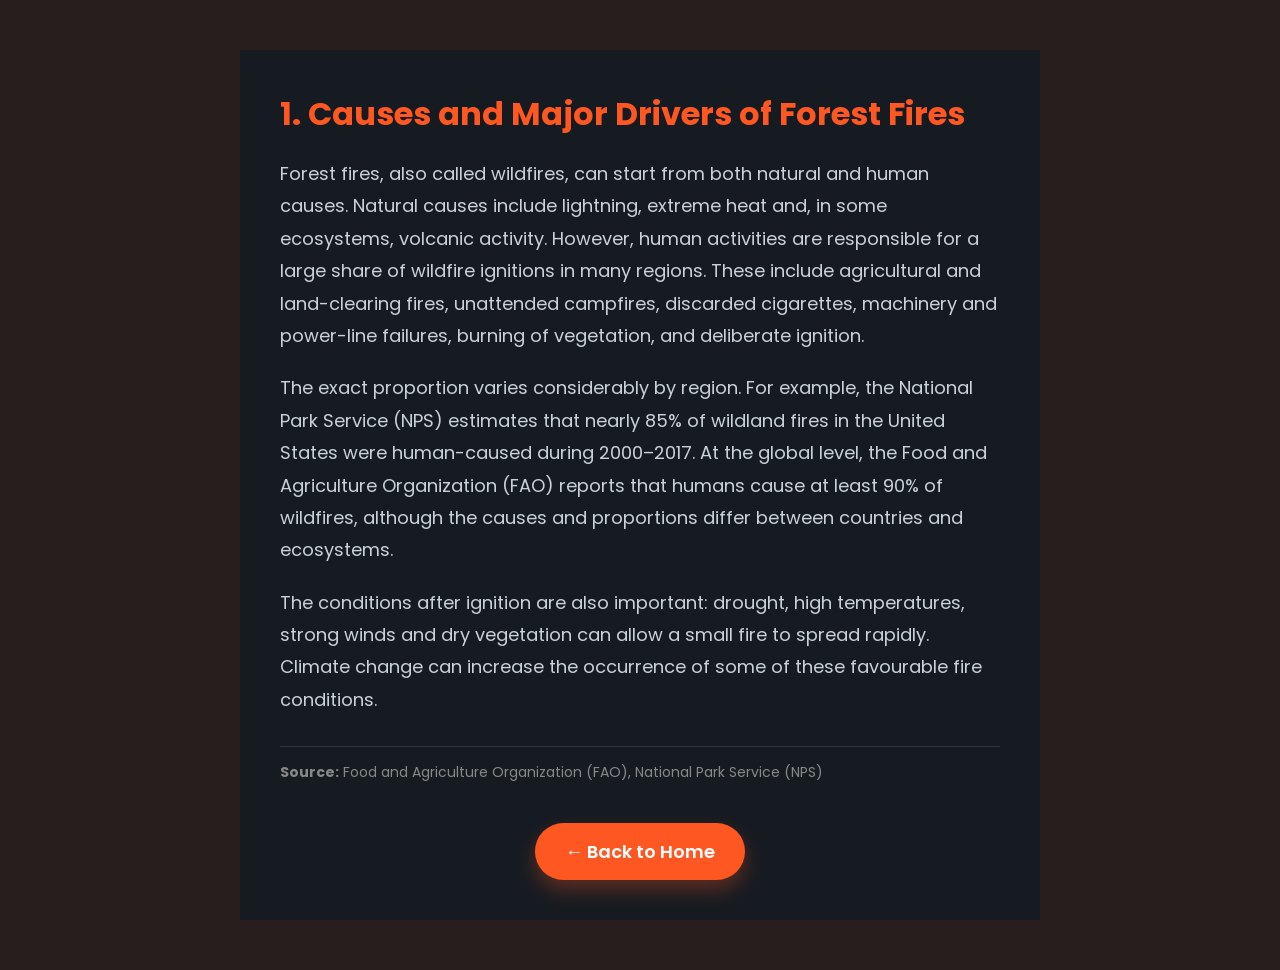
<file: topic1.html>
<!DOCTYPE html>
<html lang="en">
<head>
    <meta charset="UTF-8">
    <meta name="viewport" content="width=device-width, initial-scale=1.0">
    <title>Causes of Forest Fires</title>
    <link rel="stylesheet" href="style.css">
</head>
<body style="padding: 50px; text-align: center;">

    <div class="modern-card" style="max-width: 800px; margin: 0 auto; text-align: left; padding: 40px; background: #161b22;">
        <h1 style="color: #ff5722; margin-bottom: 20px;">1. Causes and Major Drivers of Forest Fires</h1>
        
        <p style="font-size: 18px; line-height: 1.8; color: #c9d1d9; margin-bottom: 20px;">
            Forest fires, also called wildfires, can start from both natural and human causes. Natural causes include lightning, extreme heat and, in some ecosystems, volcanic activity. However, human activities are responsible for a large share of wildfire ignitions in many regions. These include agricultural and land-clearing fires, unattended campfires, discarded cigarettes, machinery and power-line failures, burning of vegetation, and deliberate ignition. 
        </p>
        
        <p style="font-size: 18px; line-height: 1.8; color: #c9d1d9; margin-bottom: 20px;">
            The exact proportion varies considerably by region. For example, the National Park Service (NPS) estimates that nearly 85% of wildland fires in the United States were human-caused during 2000–2017. At the global level, the Food and Agriculture Organization (FAO) reports that humans cause at least 90% of wildfires, although the causes and proportions differ between countries and ecosystems. 
        </p>
        
        <p style="font-size: 18px; line-height: 1.8; color: #c9d1d9; margin-bottom: 30px;">
            The conditions after ignition are also important: drought, high temperatures, strong winds and dry vegetation can allow a small fire to spread rapidly. Climate change can increase the occurrence of some of these favourable fire conditions.
        </p>

        <p style="font-size: 14px; color: #888; border-top: 1px solid #333; padding-top: 15px;">
            <strong>Source:</strong> Food and Agriculture Organization (FAO), National Park Service (NPS)
        </p>

        <div style="margin-top: 40px; text-align: center;">
            <a href="index.html" class="btn-primary" style="display: inline-block;">&larr; Back to Home</a>
        </div>
    </div>

</body>
</html>
</file>
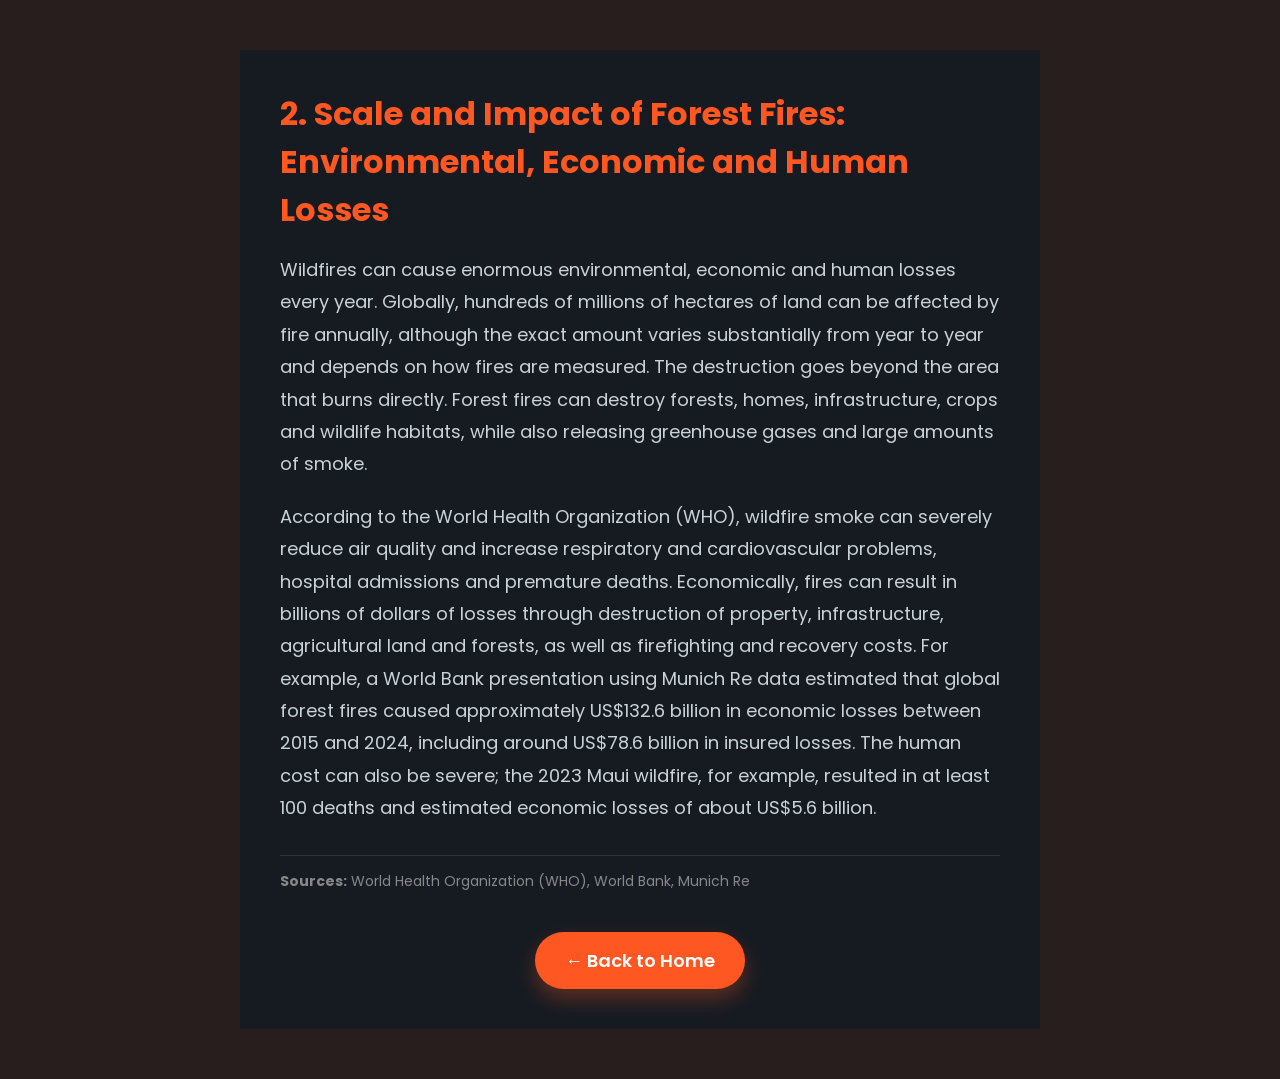
<file: topic2.html>
<!DOCTYPE html>
<html lang="en">
<head>
    <meta charset="UTF-8">
    <meta name="viewport" content="width=device-width, initial-scale=1.0">
    <title>Scale and Impact of Forest Fires</title>
    <link rel="stylesheet" href="style.css">
</head>
<body style="padding: 50px; text-align: center;">

    <div class="modern-card" style="max-width: 800px; margin: 0 auto; text-align: left; padding: 40px; background: #161b22;">
        <h1 style="color: #ff5722; margin-bottom: 20px;">2. Scale and Impact of Forest Fires: Environmental, Economic and Human Losses</h1>
        
        <p style="font-size: 18px; line-height: 1.8; color: #c9d1d9; margin-bottom: 20px;">
            Wildfires can cause enormous environmental, economic and human losses every year. Globally, hundreds of millions of hectares of land can be affected by fire annually, although the exact amount varies substantially from year to year and depends on how fires are measured. The destruction goes beyond the area that burns directly. Forest fires can destroy forests, homes, infrastructure, crops and wildlife habitats, while also releasing greenhouse gases and large amounts of smoke. 
        </p>
        
        <p style="font-size: 18px; line-height: 1.8; color: #c9d1d9; margin-bottom: 30px;">
            According to the World Health Organization (WHO), wildfire smoke can severely reduce air quality and increase respiratory and cardiovascular problems, hospital admissions and premature deaths. Economically, fires can result in billions of dollars of losses through destruction of property, infrastructure, agricultural land and forests, as well as firefighting and recovery costs. For example, a World Bank presentation using Munich Re data estimated that global forest fires caused approximately US$132.6 billion in economic losses between 2015 and 2024, including around US$78.6 billion in insured losses. The human cost can also be severe; the 2023 Maui wildfire, for example, resulted in at least 100 deaths and estimated economic losses of about US$5.6 billion.
        </p>

        <p style="font-size: 14px; color: #888; border-top: 1px solid #333; padding-top: 15px;">
            <strong>Sources:</strong> World Health Organization (WHO), World Bank, Munich Re
        </p>

        <div style="margin-top: 40px; text-align: center;">
            <a href="index.html" class="btn-primary" style="display: inline-block;">&larr; Back to Home</a>
        </div>
    </div>

</body>
</html>
</file>
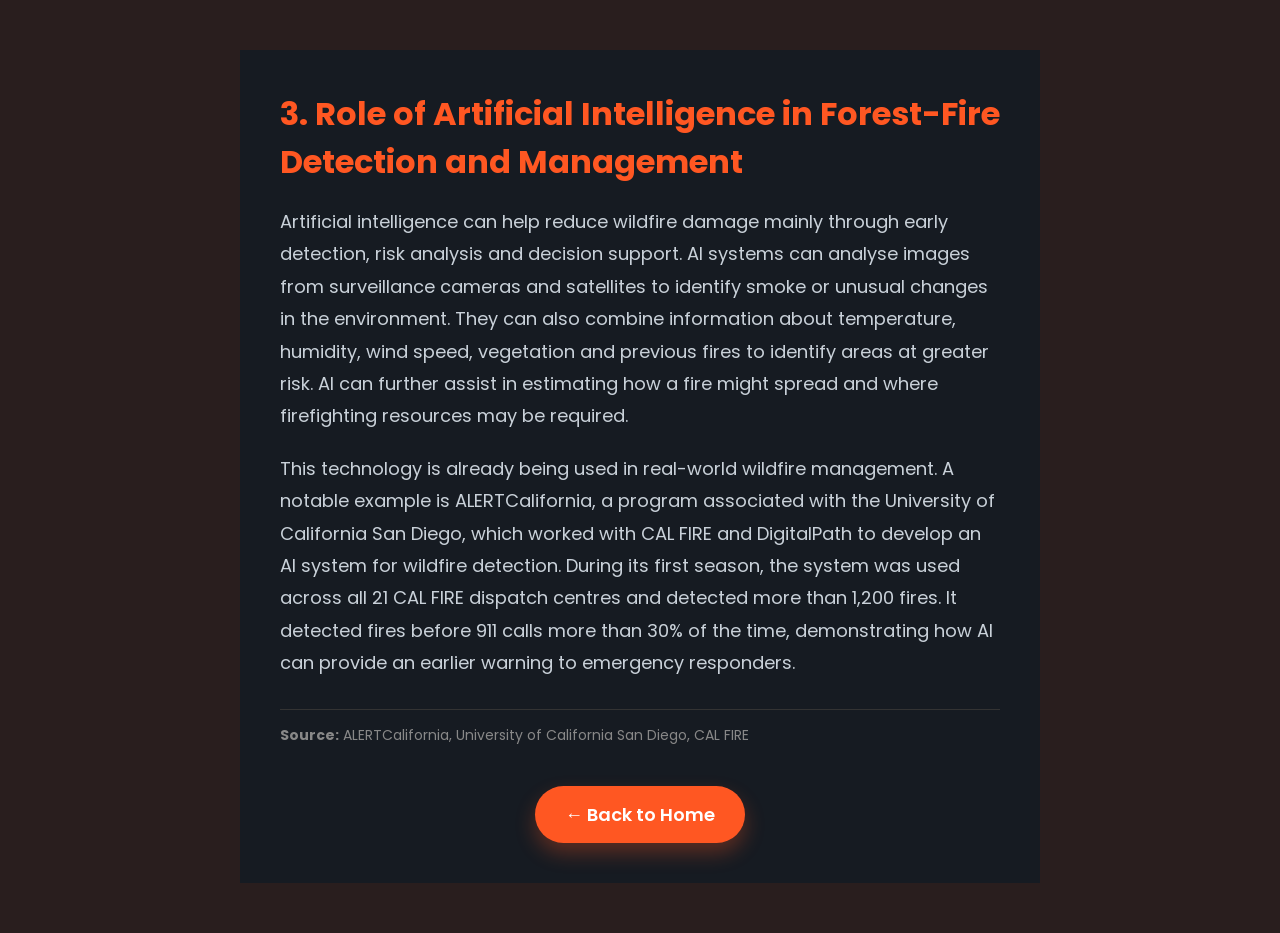
<file: topic3.html>
<!DOCTYPE html>
<html lang="en">
<head>
    <meta charset="UTF-8">
    <meta name="viewport" content="width=device-width, initial-scale=1.0">
    <title>Role of AI in Forest-Fire Detection</title>
    <link rel="stylesheet" href="style.css">
</head>
<body style="padding: 50px; text-align: center;">

    <div class="modern-card" style="max-width: 800px; margin: 0 auto; text-align: left; padding: 40px; background: #161b22;">
        <h1 style="color: #ff5722; margin-bottom: 20px;">3. Role of Artificial Intelligence in Forest-Fire Detection and Management</h1>
        
        <p style="font-size: 18px; line-height: 1.8; color: #c9d1d9; margin-bottom: 20px;">
            Artificial intelligence can help reduce wildfire damage mainly through early detection, risk analysis and decision support. AI systems can analyse images from surveillance cameras and satellites to identify smoke or unusual changes in the environment. They can also combine information about temperature, humidity, wind speed, vegetation and previous fires to identify areas at greater risk. AI can further assist in estimating how a fire might spread and where firefighting resources may be required. 
        </p>
        
        <p style="font-size: 18px; line-height: 1.8; color: #c9d1d9; margin-bottom: 30px;">
            This technology is already being used in real-world wildfire management. A notable example is ALERTCalifornia, a program associated with the University of California San Diego, which worked with CAL FIRE and DigitalPath to develop an AI system for wildfire detection. During its first season, the system was used across all 21 CAL FIRE dispatch centres and detected more than 1,200 fires. It detected fires before 911 calls more than 30% of the time, demonstrating how AI can provide an earlier warning to emergency responders.
        </p>

        <p style="font-size: 14px; color: #888; border-top: 1px solid #333; padding-top: 15px;">
            <strong>Source:</strong> ALERTCalifornia, University of California San Diego, CAL FIRE
        </p>

        <div style="margin-top: 40px; text-align: center;">
            <a href="index.html" class="btn-primary" style="display: inline-block;">&larr; Back to Home</a>
        </div>
    </div>

</body>
</html>
</file>
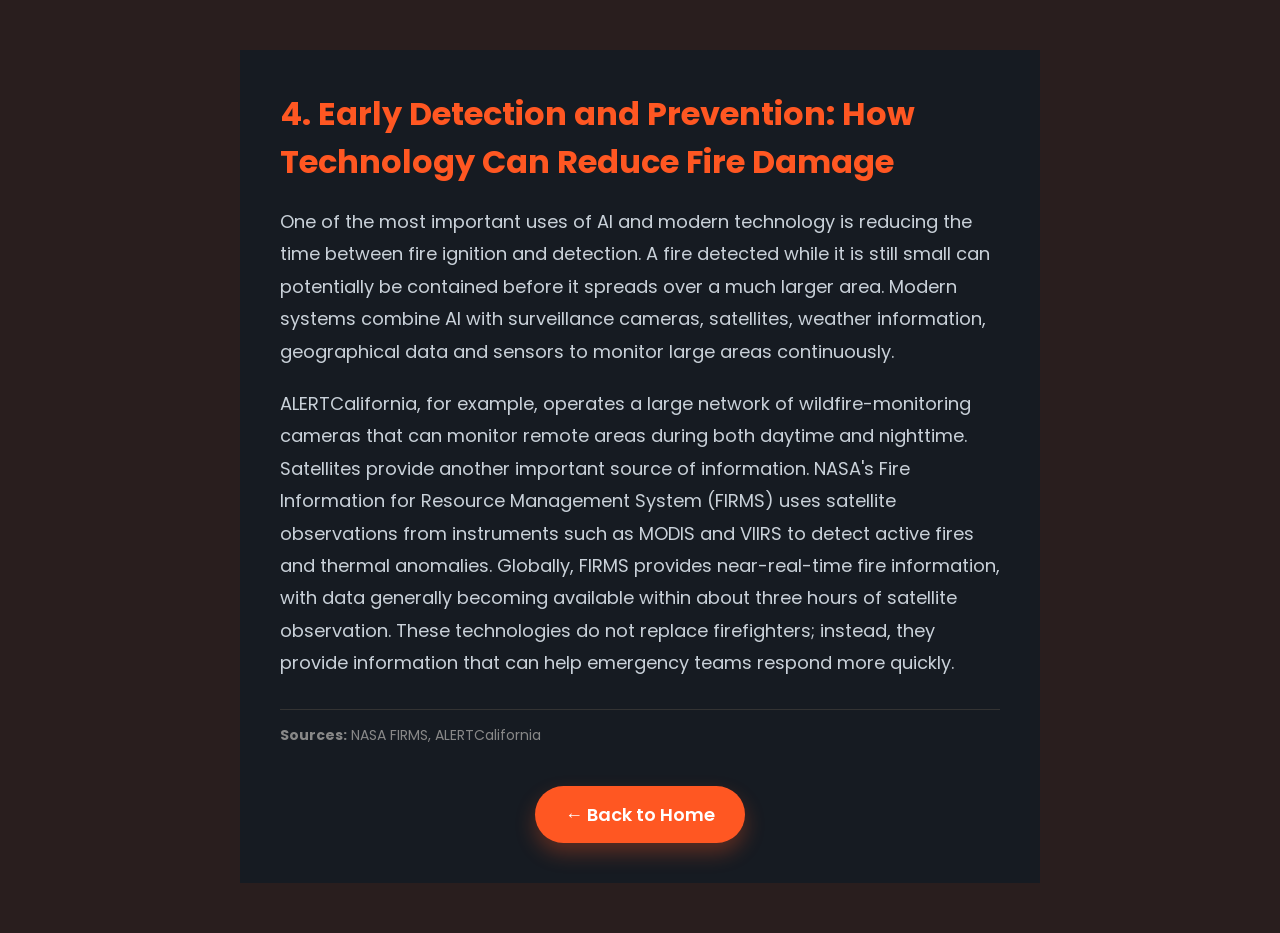
<file: topic4.html>
<!DOCTYPE html>
<html lang="en">
<head>
    <meta charset="UTF-8">
    <meta name="viewport" content="width=device-width, initial-scale=1.0">
    <title>Early Detection and Prevention</title>
    <link rel="stylesheet" href="style.css">
</head>
<body style="padding: 50px; text-align: center;">

    <div class="modern-card" style="max-width: 800px; margin: 0 auto; text-align: left; padding: 40px; background: #161b22;">
        <h1 style="color: #ff5722; margin-bottom: 20px;">4. Early Detection and Prevention: How Technology Can Reduce Fire Damage</h1>
        
        <p style="font-size: 18px; line-height: 1.8; color: #c9d1d9; margin-bottom: 20px;">
            One of the most important uses of AI and modern technology is reducing the time between fire ignition and detection. A fire detected while it is still small can potentially be contained before it spreads over a much larger area. Modern systems combine AI with surveillance cameras, satellites, weather information, geographical data and sensors to monitor large areas continuously. 
        </p>
        
        <p style="font-size: 18px; line-height: 1.8; color: #c9d1d9; margin-bottom: 30px;">
            ALERTCalifornia, for example, operates a large network of wildfire-monitoring cameras that can monitor remote areas during both daytime and nighttime. Satellites provide another important source of information. NASA's Fire Information for Resource Management System (FIRMS) uses satellite observations from instruments such as MODIS and VIIRS to detect active fires and thermal anomalies. Globally, FIRMS provides near-real-time fire information, with data generally becoming available within about three hours of satellite observation. These technologies do not replace firefighters; instead, they provide information that can help emergency teams respond more quickly.
        </p>

        <p style="font-size: 14px; color: #888; border-top: 1px solid #333; padding-top: 15px;">
            <strong>Sources:</strong> NASA FIRMS, ALERTCalifornia
        </p>

        <div style="margin-top: 40px; text-align: center;">
            <a href="index.html" class="btn-primary" style="display: inline-block;">&larr; Back to Home</a>
        </div>
    </div>

</body>
</html>
</file>
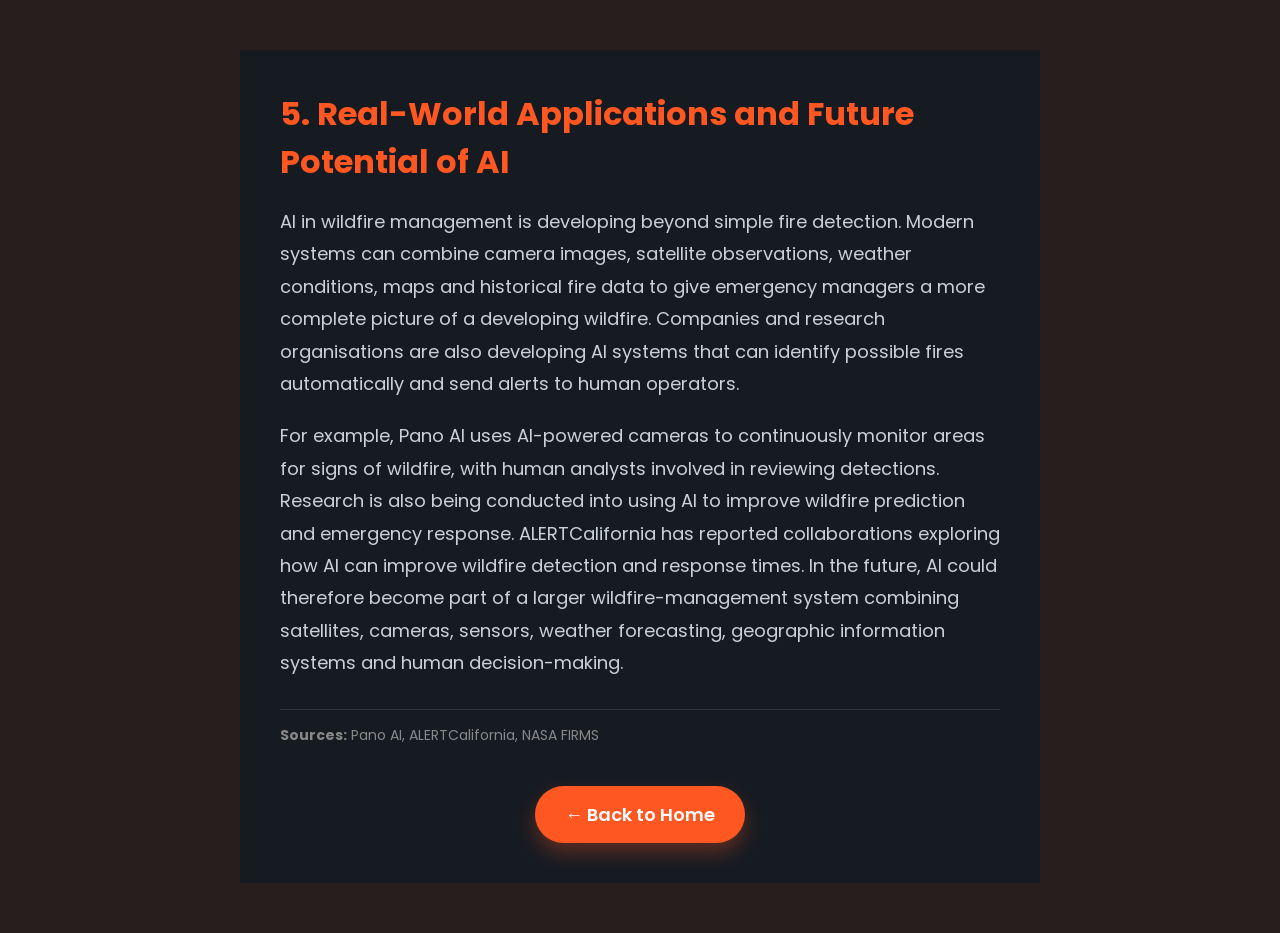
<file: topic5.html>
<!DOCTYPE html>
<html lang="en">
<head>
    <meta charset="UTF-8">
    <meta name="viewport" content="width=device-width, initial-scale=1.0">
    <title>Real-World Applications of AI</title>
    <link rel="stylesheet" href="style.css">
</head>
<body style="padding: 50px; text-align: center;">

    <div class="modern-card" style="max-width: 800px; margin: 0 auto; text-align: left; padding: 40px; background: #161b22;">
        <h1 style="color: #ff5722; margin-bottom: 20px;">5. Real-World Applications and Future Potential of AI</h1>
        
        <p style="font-size: 18px; line-height: 1.8; color: #c9d1d9; margin-bottom: 20px;">
            AI in wildfire management is developing beyond simple fire detection. Modern systems can combine camera images, satellite observations, weather conditions, maps and historical fire data to give emergency managers a more complete picture of a developing wildfire. Companies and research organisations are also developing AI systems that can identify possible fires automatically and send alerts to human operators. 
        </p>
        
        <p style="font-size: 18px; line-height: 1.8; color: #c9d1d9; margin-bottom: 30px;">
            For example, Pano AI uses AI-powered cameras to continuously monitor areas for signs of wildfire, with human analysts involved in reviewing detections. Research is also being conducted into using AI to improve wildfire prediction and emergency response. ALERTCalifornia has reported collaborations exploring how AI can improve wildfire detection and response times. In the future, AI could therefore become part of a larger wildfire-management system combining satellites, cameras, sensors, weather forecasting, geographic information systems and human decision-making.
        </p>

        <p style="font-size: 14px; color: #888; border-top: 1px solid #333; padding-top: 15px;">
            <strong>Sources:</strong> Pano AI, ALERTCalifornia, NASA FIRMS
        </p>

        <div style="margin-top: 40px; text-align: center;">
            <a href="index.html" class="btn-primary" style="display: inline-block;">&larr; Back to Home</a>
        </div>
    </div>

</body>
</html>
</file>
<file: style.css>
/* Modern UI Setup */
@import url('https://fonts.googleapis.com/css2?family=Poppins:wght@300;400;600&display=swap');

* {
    margin: 0;
    padding: 0;
    box-sizing: border-box;
    font-family: 'Poppins', sans-serif;
    scroll-behavior: smooth;
}

body {
    background-color: #291e1e; 
    color: #e6edf3;
}

/* Glassmorphism Navbar */
.glass-nav {
    position: sticky;
    top: 0;
    z-index: 1000;
    background: rgba(13, 17, 23, 0.85);
    backdrop-filter: blur(10px);
    display: flex;
    justify-content: space-between;
    padding: 20px 50px;
    border-bottom: 1px solid rgba(255,255,255,0.1);
}

.logo {
    font-size: 24px;
    font-weight: 600;
    color: #fff;
}

.logo span { color: #ff5722; }

/* --- Hamburger Menu Icon (Hidden on Desktop) --- */
.hamburger {
    display: none;
    font-size: 28px;
    color: #fff;
    cursor: pointer;
}

nav ul {
    list-style: none;
    display: flex;
    align-items: center;
    gap: 30px;
}

nav ul a {
    color: #fff;
    text-decoration: none;
    font-weight: 400;
    transition: 0.3s;
}

nav ul a:hover { color: #ff5722; }

.btn-nav {
    background: #ff5722;
    padding: 8px 18px;
    border-radius: 20px;
    font-weight: 600;
}

.btn-nav:hover { background: #e64a19; color: #fff; }

/* Hero Section */
#hero {
    background: url('https://images.unsplash.com/photo-1600078686880-9279a0b1bc67?q=80&w=1920&auto=format&fit=crop') center/cover no-repeat;
    height: 90vh;
    position: relative;
}

.hero-overlay {
    background: linear-gradient(to right, rgba(0,0,0,0.9), rgba(0,0,0,0.4));
    height: 100%;
    display: flex;
    align-items: center;
    padding: 0 10%;
}

.hero-content { max-width: 650px; }

.hero-content h1 {
    font-size: 56px;
    line-height: 1.1;
    color: #fff;
    margin-bottom: 20px;
}

.hero-content p {
    font-size: 18px;
    color: #aaa;
    margin-bottom: 30px;
}

.btn-primary {
    background: #ff5722;
    color: #fff;
    padding: 15px 30px;
    border-radius: 30px;
    text-decoration: none;
    font-size: 18px;
    font-weight: 600;
    box-shadow: 0 10px 20px rgba(255, 87, 34, 0.3);
    transition: 0.3s;
}

.btn-primary:hover {
    transform: translateY(-3px);
    box-shadow: 0 15px 25px rgba(255, 87, 34, 0.5);
}

/* Sections */
.section-container {
    padding: 100px 10%;
}

.section-title {
    font-size: 36px;
    color: #fff;
    text-align: center;
    margin-bottom: 50px;
}

.subtitle {
    text-align: center;
    color: #888;
    margin-top: -40px;
    margin-bottom: 50px;
    font-size: 16px;
}

/* Dashboard UI for Calculator */
.dashboard {
    display: flex;
    gap: 50px;
    background: #161b22;
    padding: 40px;
    border-radius: 20px;
    border: 1px solid rgba(255,255,255,0.1);
    align-items: center;
    flex-wrap: wrap;
}

.controls { flex: 1; min-width: 300px; }

.slider-group { margin-bottom: 25px; }

.slider-group label {
    display: flex;
    justify-content: space-between;
    margin-bottom: 10px;
    font-weight: 600;
    color: #fff;
}

.val-highlight { color: #ff5722; }

input[type=range] {
    width: 100%;
    accent-color: #ff5722;
    cursor: pointer;
}

/* Dynamic Result Display */
.result-display {
    flex: 1;
    min-width: 300px;
    text-align: center;
    background: #0d1117;
    padding: 40px;
    border-radius: 15px;
    border: 1px solid rgba(255,255,255,0.05);
}

.result-display h3 { color: #8b949e; margin-bottom: 20px; font-weight: 400; }

.progress-bar-container {
    width: 100%;
    height: 25px;
    background: #21262d;
    border-radius: 15px;
    overflow: hidden;
    margin-bottom: 20px;
}

.progress-fill {
    height: 100%;
    width: 42.5%;
    background: #ffd700;
    transition: width 0.4s ease, background-color 0.4s ease;
}

#risk-text { font-size: 20px; color: #ffd700; }

footer {
    text-align: center;
    padding: 40px;
    background: #090c10;
    border-top: 1px solid rgba(255,255,255,0.05);
}

.ack { color: #8b949e; margin-bottom: 10px; }
.student-info { color: #fff; font-weight: 600; margin-bottom: 20px; }
.copyright { color: #484f58; font-size: 14px; }

/* --- Slider Styles --- */
.slider-wrapper {
    position: relative;
    max-width: 800px;
    margin: 0 auto;
    overflow: hidden;
    background: #161b22;
    border-radius: 15px;
    border: 1px solid rgba(255,255,255,0.1);
    box-shadow: 0 10px 30px rgba(0,0,0,0.5);
}

.slider-track {
    display: flex;
    transition: transform 0.5s ease-in-out;
    width: 500%;
}

.slide-card {
    width: 20%;
    flex-shrink: 0;
    display: flex;
    flex-direction: column;
}

.card-content { padding: 25px; }

.card-content h3 {
    color: #ff5722;
    margin-bottom: 12px;
    font-size: 22px;
}

.card-content p { color: #8b949e; font-size: 15px; line-height: 1.6; }

.slide-arrow {
    position: absolute;
    top: 35%;
    transform: translateY(-50%);
    background: rgba(0,0,0,0.6);
    color: #ff5722;
    border: none;
    font-size: 24px;
    padding: 15px;
    cursor: pointer;
    z-index: 10;
    border-radius: 50%;
    transition: 0.3s;
}

.slide-arrow:hover {
    background: #ff5722;
    color: #fff;
}

.left-arrow { left: 15px; }
.right-arrow { right: 15px; }

/* --- Exact Mobile Responsiveness Fix --- */
@media screen and (max-width: 768px) {
    /* Navbar & Hamburger Fix */
    .glass-nav {
        flex-direction: row; 
        justify-content: space-between;
        align-items: center;
        padding: 15px 20px;
        flex-wrap: wrap; 
    }
    
    .hamburger {
        display: block; 
    }
    
    nav {
        width: 100%;
    }
    
    nav ul {
        display: none; 
        flex-direction: column;
        width: 100%;
        text-align: center;
        gap: 15px;
        padding-top: 15px;
        margin-top: 15px;
        border-top: 1px solid rgba(255,255,255,0.1);
    }
    
    nav ul.show {
        display: flex;
    }

    body {
        overflow-x: hidden;
    }

    /* --- FIX: Hero Section Gap & UI Polish --- */
    #hero {
        height: auto; 
        min-height: 60vh;
    }

    .hero-overlay {
        padding: 80px 5% 40px 5%; 
        align-items: flex-start; 
    }

    .hero-content {
        text-align: left;
    }

    .hero-content h1 {
        font-size: 2.8rem; 
        line-height: 1.2;
        margin-bottom: 15px;
    }

    .hero-content p {
        font-size: 16px;
        color: #c9d1d9; 
        margin-bottom: 35px;
        line-height: 1.6;
    }

    /* Main Sections Padding */
    .section-container {
        padding: 60px 5%;
    }

    /* Calculator Dashboard Layout */
    .dashboard {
        flex-direction: column; 
        padding: 25px 20px;
        gap: 30px;
    }
    
    .controls, .result-display {
        width: 100%;
        min-width: 100%;
    }

    /* Slider Adjustments */
    .slide-arrow {
        padding: 10px;
        font-size: 18px;
    }
    
    /* Map Adjustments */
    #map-container {
        width: 100%; 
        height: 55vh;
        margin: 20px 0;
        border-radius: 8px;
    }
    
    /* General Buttons & Inputs - Made User Friendly */
    .btn-primary, .btn-back, input[type="range"] {
        width: 100%;
        box-sizing: border-box;
        text-align: center;
        display: block;
    }
    
    .btn-primary {
        padding: 14px 20px; 
        font-size: 16px;
    }
}
</file>
